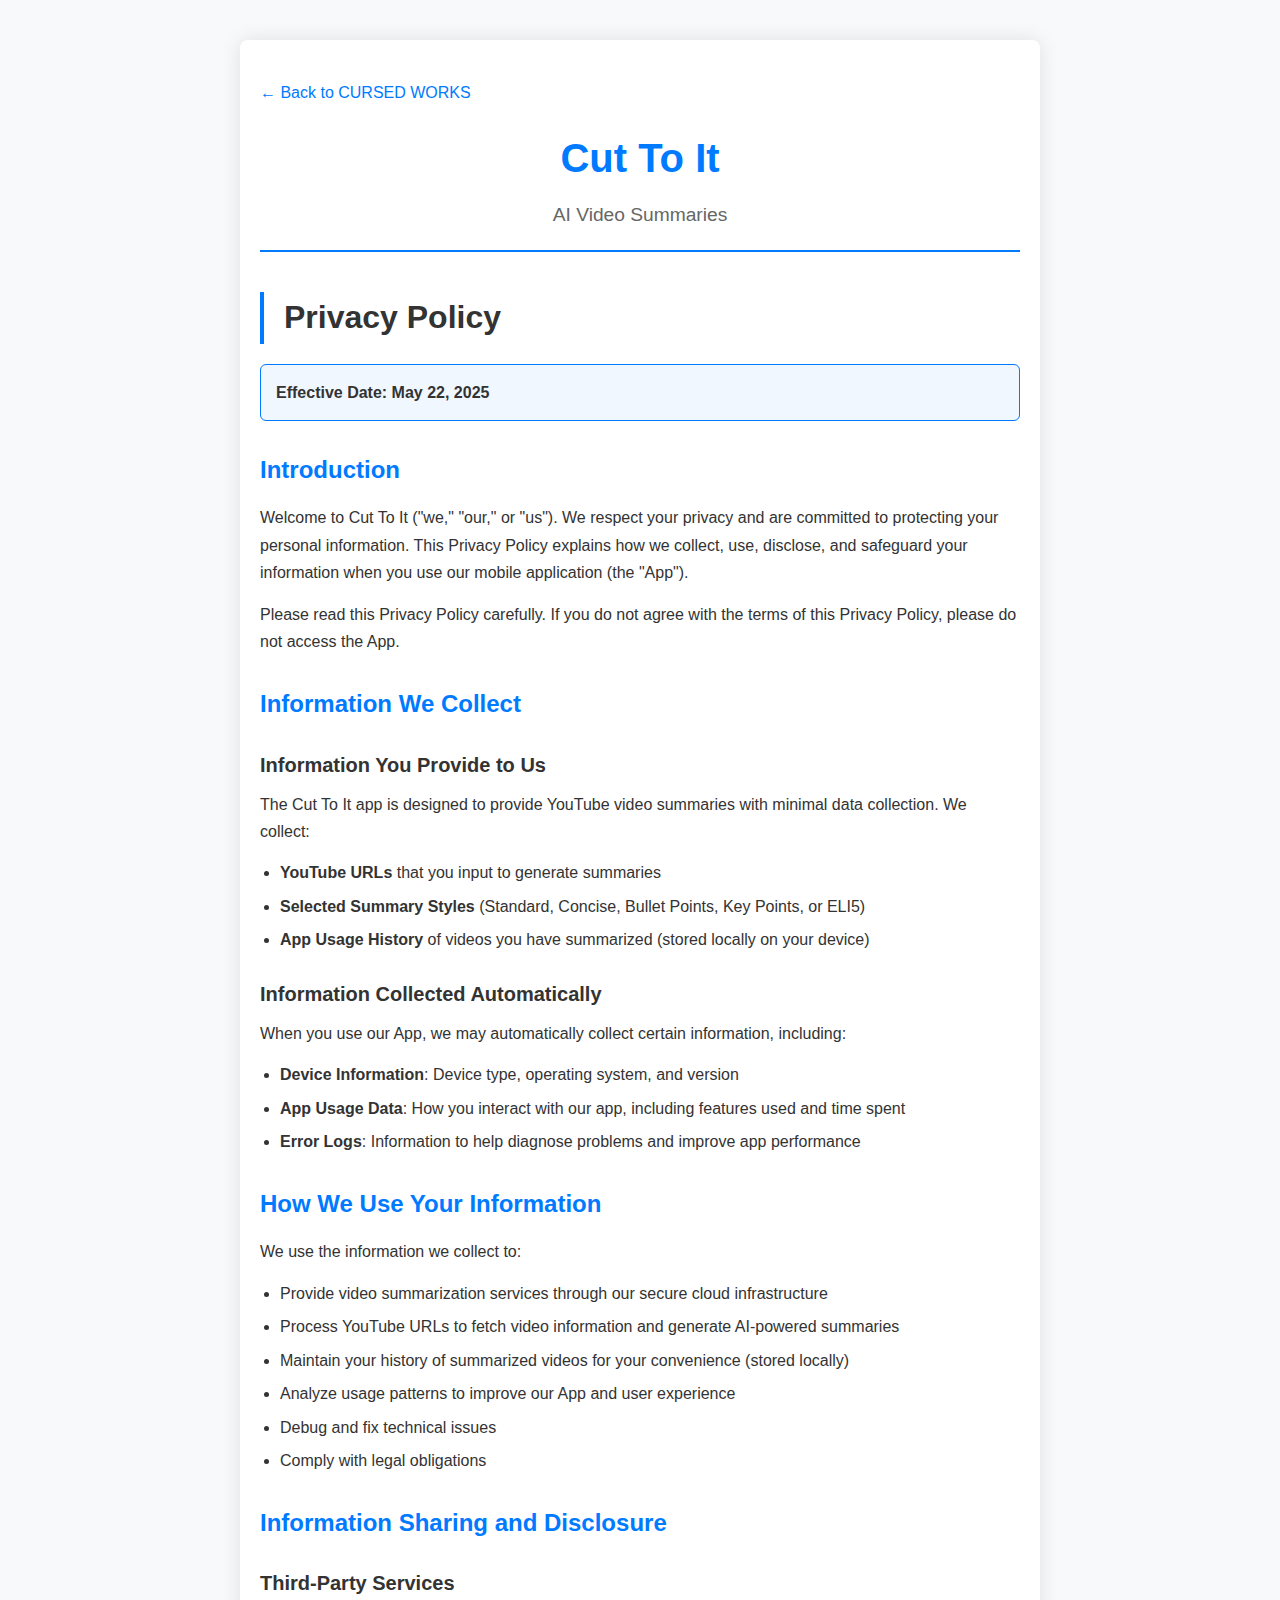
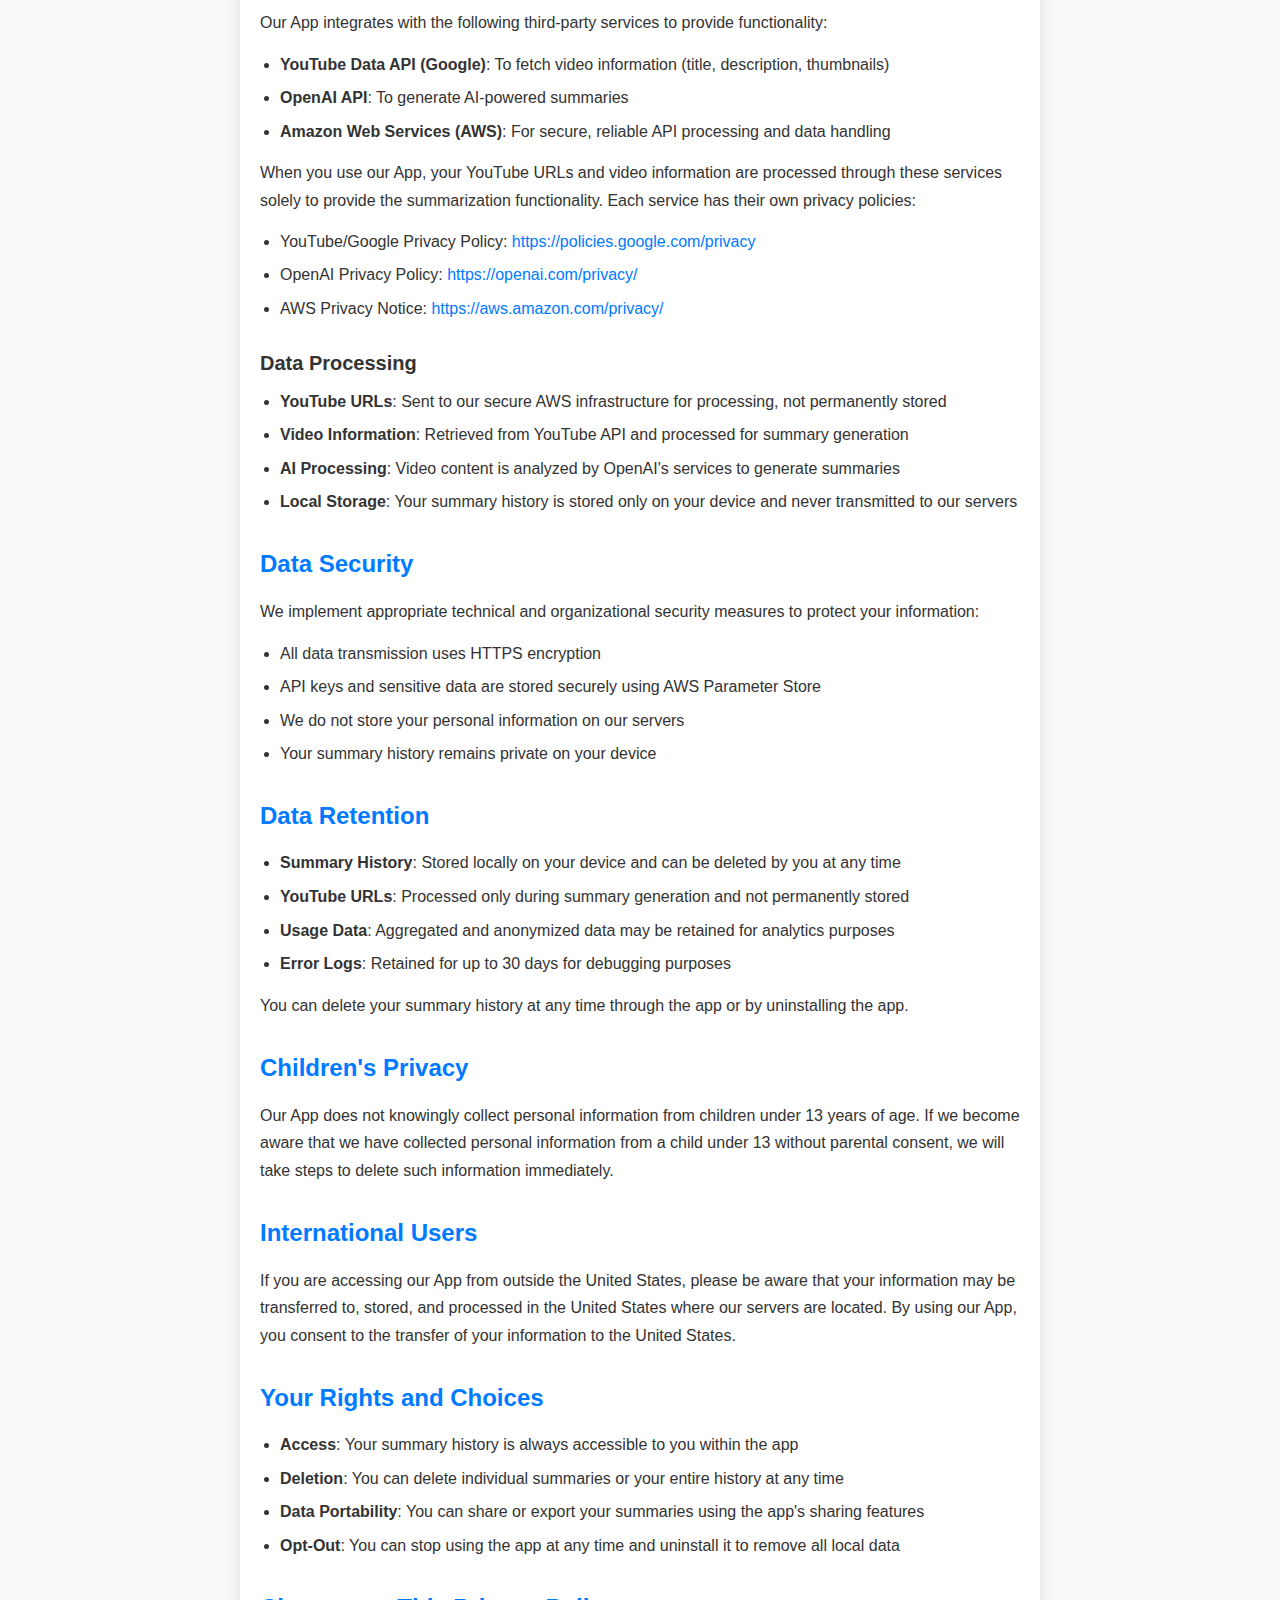
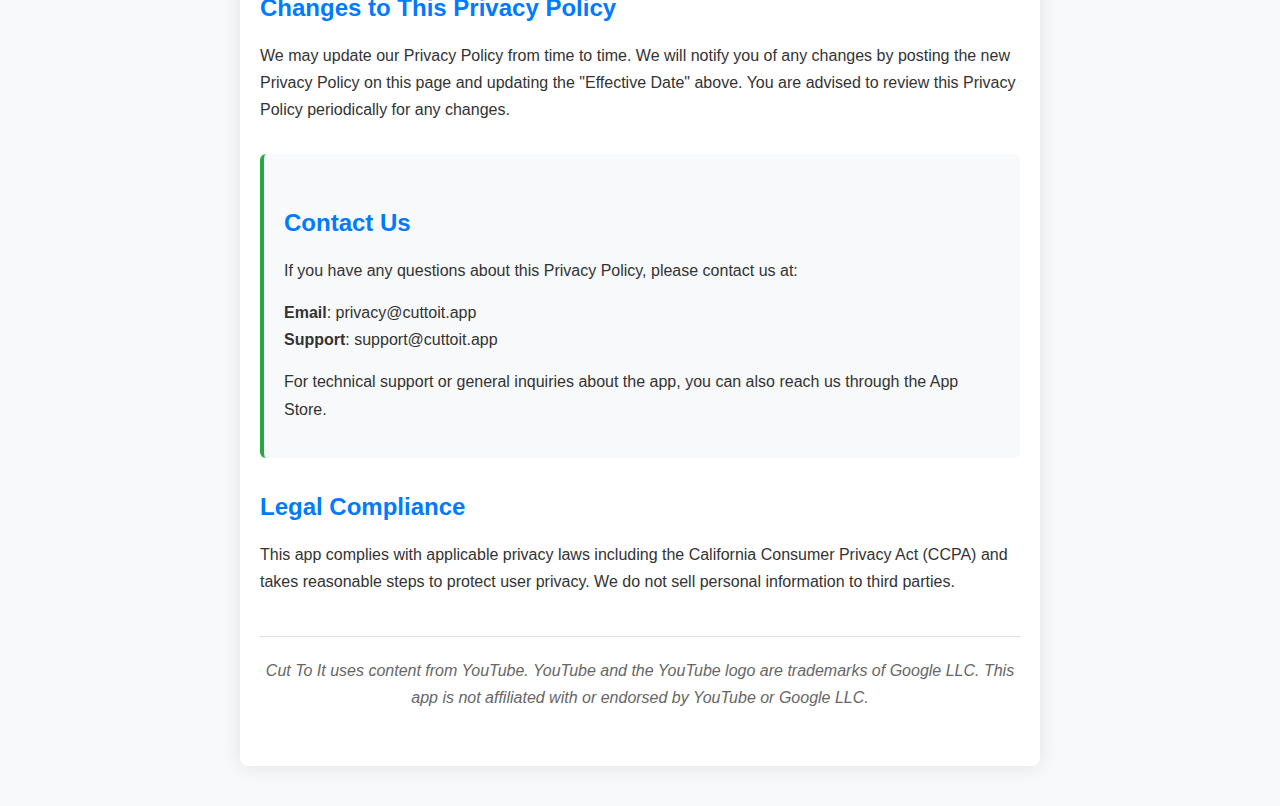
<file: cut-to-it-privacy.html>
<!DOCTYPE html>
<html lang="en">
<head>
    <meta charset="UTF-8">
    <meta name="viewport" content="width=device-width, initial-scale=1.0">
    <meta http-equiv="Content-Security-Policy" content="upgrade-insecure-requests">
    
    <!-- Primary Meta Tags -->
    <title>Cut To It - Privacy Policy | CURSED WORKS</title>
    <meta name="title" content="Cut To It - Privacy Policy | CURSED WORKS">
    <meta name="description" content="Privacy Policy for Cut To It - AI Video Summaries iOS app. Learn how we protect your data and privacy.">
    <meta name="keywords" content="Cut To It, privacy policy, iOS app, data protection, AI video summaries">
    <meta name="author" content="Cursed Works">
    <meta name="robots" content="index, follow">
    
    <!-- Open Graph / Facebook -->
    <meta property="og:type" content="website">
    <meta property="og:url" content="https://cursedworks.com/cut-to-it-privacy.html">
    <meta property="og:title" content="Cut To It - Privacy Policy | CURSED WORKS">
    <meta property="og:description" content="Privacy Policy for Cut To It - AI Video Summaries iOS app. Learn how we protect your data and privacy.">
    <meta property="og:image" content="https://cursedworks.com/logo.png">
    
    <!-- Twitter -->
    <meta property="twitter:card" content="summary_large_image">
    <meta property="twitter:url" content="https://cursedworks.com/cut-to-it-privacy.html">
    <meta property="twitter:title" content="Cut To It - Privacy Policy | CURSED WORKS">
    <meta property="twitter:description" content="Privacy Policy for Cut To It - AI Video Summaries iOS app. Learn how we protect your data and privacy.">
    <meta property="twitter:image" content="https://cursedworks.com/logo.png">
    
    <!-- Favicon -->
    <link rel="icon" type="image/svg+xml" href="favicon.svg">
    
    <style>
        * {
            margin: 0;
            padding: 0;
            box-sizing: border-box;
        }

        body {
            font-family: -apple-system, BlinkMacSystemFont, 'Segoe UI', Roboto, sans-serif;
            line-height: 1.6;
            color: #333;
            background-color: #f8f9fa;
            margin: 0;
            padding: 0;
        }

        .container {
            max-width: 800px;
            margin: 0 auto;
            padding: 40px 20px;
            background-color: white;
            box-shadow: 0 0 20px rgba(0,0,0,0.1);
            border-radius: 8px;
            margin-top: 40px;
            margin-bottom: 40px;
        }

        .header {
            text-align: center;
            margin-bottom: 40px;
            padding-bottom: 20px;
            border-bottom: 2px solid #007AFF;
        }

        .app-title {
            font-size: 2.5rem;
            font-weight: 700;
            color: #007AFF;
            margin-bottom: 10px;
        }

        .subtitle {
            font-size: 1.2rem;
            color: #666;
            font-weight: 300;
        }

        h1 {
            font-size: 2rem;
            color: #333;
            margin-bottom: 20px;
            border-left: 4px solid #007AFF;
            padding-left: 20px;
        }

        h2 {
            font-size: 1.5rem;
            color: #007AFF;
            margin-top: 30px;
            margin-bottom: 15px;
            font-weight: 600;
        }

        h3 {
            font-size: 1.25rem;
            color: #333;
            margin-top: 25px;
            margin-bottom: 10px;
            font-weight: 600;
        }

        p {
            margin-bottom: 15px;
            line-height: 1.7;
        }

        ul {
            margin-left: 20px;
            margin-bottom: 15px;
        }

        li {
            margin-bottom: 8px;
            line-height: 1.6;
        }

        strong {
            color: #333;
            font-weight: 600;
        }

        .effective-date {
            background-color: #f0f7ff;
            border: 1px solid #007AFF;
            border-radius: 6px;
            padding: 15px;
            margin-bottom: 30px;
            font-weight: 600;
            color: #007AFF;
        }

        .contact-info {
            background-color: #f8f9fa;
            border-radius: 6px;
            padding: 20px;
            margin-top: 30px;
            border-left: 4px solid #28a745;
        }

        .footer-note {
            margin-top: 40px;
            padding-top: 20px;
            border-top: 1px solid #ddd;
            font-style: italic;
            color: #666;
            text-align: center;
        }

        a {
            color: #007AFF;
            text-decoration: none;
        }

        a:hover {
            text-decoration: underline;
        }

        .back-link {
            display: inline-block;
            margin-bottom: 20px;
            color: #007AFF;
            font-weight: 500;
        }

        .section {
            margin-bottom: 30px;
        }

        @media (max-width: 768px) {
            .container {
                margin: 20px;
                padding: 30px 15px;
            }
            
            .app-title {
                font-size: 2rem;
            }
            
            h1 {
                font-size: 1.75rem;
            }
        }
    </style>
</head>
<body>
    <div class="container">
        <a href="https://cursedworks.com" class="back-link">← Back to CURSED WORKS</a>
        
        <div class="header">
            <div class="app-title">Cut To It</div>
            <div class="subtitle">AI Video Summaries</div>
        </div>

        <h1>Privacy Policy</h1>
        
        <div class="effective-date">
            <strong>Effective Date: May 22, 2025</strong>
        </div>

        <div class="section">
            <h2>Introduction</h2>
            <p>Welcome to Cut To It ("we," "our," or "us"). We respect your privacy and are committed to protecting your personal information. This Privacy Policy explains how we collect, use, disclose, and safeguard your information when you use our mobile application (the "App").</p>
            <p>Please read this Privacy Policy carefully. If you do not agree with the terms of this Privacy Policy, please do not access the App.</p>
        </div>

        <div class="section">
            <h2>Information We Collect</h2>
            
            <h3>Information You Provide to Us</h3>
            <p>The Cut To It app is designed to provide YouTube video summaries with minimal data collection. We collect:</p>
            <ul>
                <li><strong>YouTube URLs</strong> that you input to generate summaries</li>
                <li><strong>Selected Summary Styles</strong> (Standard, Concise, Bullet Points, Key Points, or ELI5)</li>
                <li><strong>App Usage History</strong> of videos you have summarized (stored locally on your device)</li>
            </ul>

            <h3>Information Collected Automatically</h3>
            <p>When you use our App, we may automatically collect certain information, including:</p>
            <ul>
                <li><strong>Device Information</strong>: Device type, operating system, and version</li>
                <li><strong>App Usage Data</strong>: How you interact with our app, including features used and time spent</li>
                <li><strong>Error Logs</strong>: Information to help diagnose problems and improve app performance</li>
            </ul>
        </div>

        <div class="section">
            <h2>How We Use Your Information</h2>
            <p>We use the information we collect to:</p>
            <ul>
                <li>Provide video summarization services through our secure cloud infrastructure</li>
                <li>Process YouTube URLs to fetch video information and generate AI-powered summaries</li>
                <li>Maintain your history of summarized videos for your convenience (stored locally)</li>
                <li>Analyze usage patterns to improve our App and user experience</li>
                <li>Debug and fix technical issues</li>
                <li>Comply with legal obligations</li>
            </ul>
        </div>

        <div class="section">
            <h2>Information Sharing and Disclosure</h2>
            
            <h3>Third-Party Services</h3>
            <p>Our App integrates with the following third-party services to provide functionality:</p>
            <ul>
                <li><strong>YouTube Data API (Google)</strong>: To fetch video information (title, description, thumbnails)</li>
                <li><strong>OpenAI API</strong>: To generate AI-powered summaries</li>
                <li><strong>Amazon Web Services (AWS)</strong>: For secure, reliable API processing and data handling</li>
            </ul>
            
            <p>When you use our App, your YouTube URLs and video information are processed through these services solely to provide the summarization functionality. Each service has their own privacy policies:</p>
            <ul>
                <li>YouTube/Google Privacy Policy: <a href="https://policies.google.com/privacy" target="_blank">https://policies.google.com/privacy</a></li>
                <li>OpenAI Privacy Policy: <a href="https://openai.com/privacy/" target="_blank">https://openai.com/privacy/</a></li>
                <li>AWS Privacy Notice: <a href="https://aws.amazon.com/privacy/" target="_blank">https://aws.amazon.com/privacy/</a></li>
            </ul>

            <h3>Data Processing</h3>
            <ul>
                <li><strong>YouTube URLs</strong>: Sent to our secure AWS infrastructure for processing, not permanently stored</li>
                <li><strong>Video Information</strong>: Retrieved from YouTube API and processed for summary generation</li>
                <li><strong>AI Processing</strong>: Video content is analyzed by OpenAI's services to generate summaries</li>
                <li><strong>Local Storage</strong>: Your summary history is stored only on your device and never transmitted to our servers</li>
            </ul>
        </div>

        <div class="section">
            <h2>Data Security</h2>
            <p>We implement appropriate technical and organizational security measures to protect your information:</p>
            <ul>
                <li>All data transmission uses HTTPS encryption</li>
                <li>API keys and sensitive data are stored securely using AWS Parameter Store</li>
                <li>We do not store your personal information on our servers</li>
                <li>Your summary history remains private on your device</li>
            </ul>
        </div>

        <div class="section">
            <h2>Data Retention</h2>
            <ul>
                <li><strong>Summary History</strong>: Stored locally on your device and can be deleted by you at any time</li>
                <li><strong>YouTube URLs</strong>: Processed only during summary generation and not permanently stored</li>
                <li><strong>Usage Data</strong>: Aggregated and anonymized data may be retained for analytics purposes</li>
                <li><strong>Error Logs</strong>: Retained for up to 30 days for debugging purposes</li>
            </ul>
            <p>You can delete your summary history at any time through the app or by uninstalling the app.</p>
        </div>

        <div class="section">
            <h2>Children's Privacy</h2>
            <p>Our App does not knowingly collect personal information from children under 13 years of age. If we become aware that we have collected personal information from a child under 13 without parental consent, we will take steps to delete such information immediately.</p>
        </div>

        <div class="section">
            <h2>International Users</h2>
            <p>If you are accessing our App from outside the United States, please be aware that your information may be transferred to, stored, and processed in the United States where our servers are located. By using our App, you consent to the transfer of your information to the United States.</p>
        </div>

        <div class="section">
            <h2>Your Rights and Choices</h2>
            <ul>
                <li><strong>Access</strong>: Your summary history is always accessible to you within the app</li>
                <li><strong>Deletion</strong>: You can delete individual summaries or your entire history at any time</li>
                <li><strong>Data Portability</strong>: You can share or export your summaries using the app's sharing features</li>
                <li><strong>Opt-Out</strong>: You can stop using the app at any time and uninstall it to remove all local data</li>
            </ul>
        </div>

        <div class="section">
            <h2>Changes to This Privacy Policy</h2>
            <p>We may update our Privacy Policy from time to time. We will notify you of any changes by posting the new Privacy Policy on this page and updating the "Effective Date" above. You are advised to review this Privacy Policy periodically for any changes.</p>
        </div>

        <div class="contact-info">
            <h2>Contact Us</h2>
            <p>If you have any questions about this Privacy Policy, please contact us at:</p>
            <p><strong>Email</strong>: privacy@cuttoit.app<br>
            <strong>Support</strong>: support@cuttoit.app</p>
            <p>For technical support or general inquiries about the app, you can also reach us through the App Store.</p>
        </div>

        <div class="section">
            <h2>Legal Compliance</h2>
            <p>This app complies with applicable privacy laws including the California Consumer Privacy Act (CCPA) and takes reasonable steps to protect user privacy. We do not sell personal information to third parties.</p>
        </div>

        <div class="footer-note">
            <p><em>Cut To It uses content from YouTube. YouTube and the YouTube logo are trademarks of Google LLC. This app is not affiliated with or endorsed by YouTube or Google LLC.</em></p>
        </div>
    </div>
</body>
</html>
</file>
